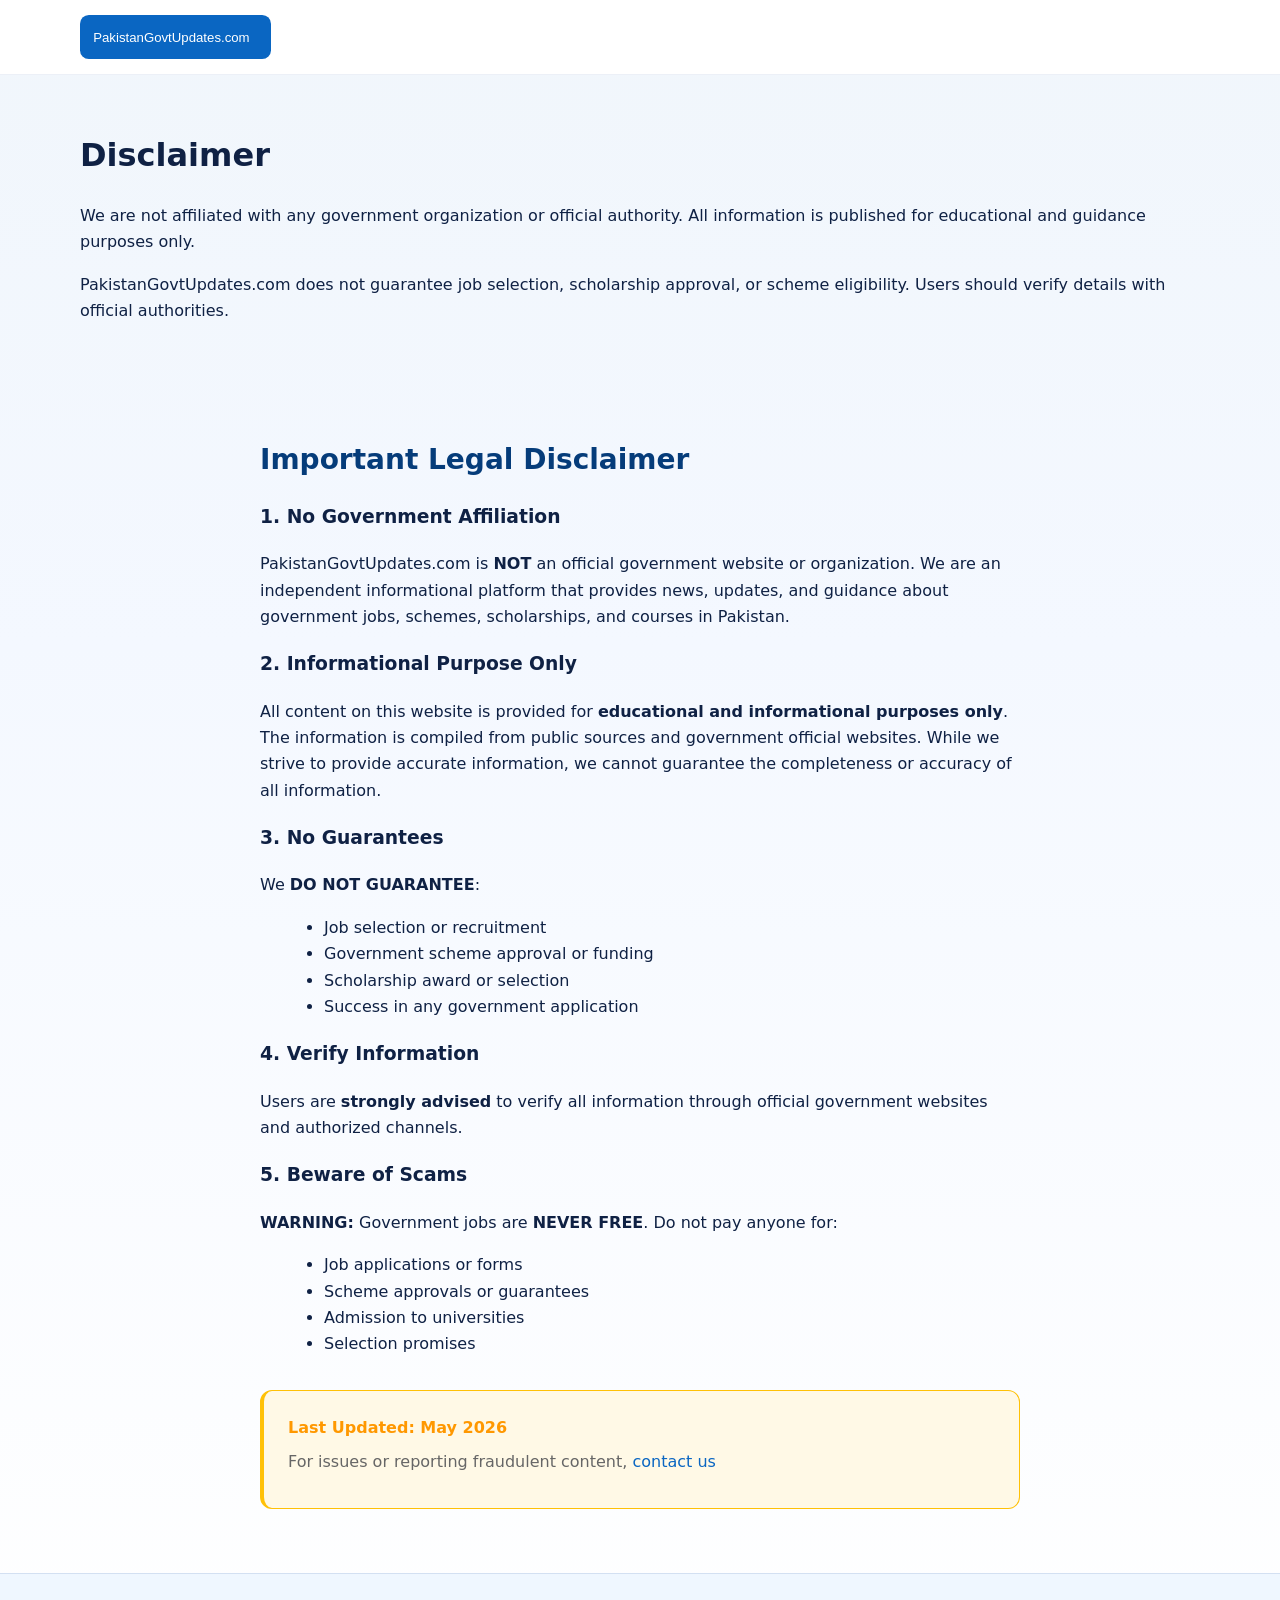
<file: disclaimer.html>
<!doctype html>
<html lang="en">
<head>
  <meta charset="utf-8">
  <meta name="viewport" content="width=device-width,initial-scale=1">
  <title>Disclaimer - PakistanGovtUpdates.com</title>
  <meta name="description" content="Disclaimer for PakistanGovtUpdates.com: not affiliated with government and informational only.">
  <meta property="og:title" content="Disclaimer - PakistanGovtUpdates.com">
  <meta property="og:description" content="This site is informational and not affiliated with government bodies.">
  <link rel="canonical" href="https://PakistanGovtUpdates.com/disclaimer.html">
  <link rel="stylesheet" href="assets/css/style.css">
</head>
<body>
  <header class="site-header"><div class="container nav-inner"><a class="logo" href="index.html"><img src="assets/images/logo.svg" alt="logo" loading="lazy"></a></div></header>
  <main class="container page-content">
    <h1>Disclaimer</h1>
    <p>We are not affiliated with any government organization or official authority. All information is published for educational and guidance purposes only.</p>
    <p>PakistanGovtUpdates.com does not guarantee job selection, scholarship approval, or scheme eligibility. Users should verify details with official authorities.</p>
  </main>
    <main class="container page-content">
      <article style="max-width: 760px; margin: 2rem auto;">
        <h2>Important Legal Disclaimer</h2>

        <h3>1. No Government Affiliation</h3>
        <p>
          PakistanGovtUpdates.com is <strong>NOT</strong> an official government website or organization. We are an independent informational platform that provides news, updates, and guidance about government jobs, schemes, scholarships, and courses in Pakistan.
        </p>

        <h3>2. Informational Purpose Only</h3>
        <p>
          All content on this website is provided for <strong>educational and informational purposes only</strong>. The information is compiled from public sources and government official websites. While we strive to provide accurate information, we cannot guarantee the completeness or accuracy of all information.
        </p>

        <h3>3. No Guarantees</h3>
        <p>We <strong>DO NOT GUARANTEE</strong>:</p>
        <ul style="margin-left: 1.5rem;">
          <li>Job selection or recruitment</li>
          <li>Government scheme approval or funding</li>
          <li>Scholarship award or selection</li>
          <li>Success in any government application</li>
        </ul>

        <h3>4. Verify Information</h3>
        <p>Users are <strong>strongly advised</strong> to verify all information through official government websites and authorized channels.</p>

        <h3>5. Beware of Scams</h3>
        <p><strong>WARNING:</strong> Government jobs are <strong>NEVER FREE</strong>. Do not pay anyone for:
        </p>
        <ul style="margin-left: 1.5rem;">
          <li>Job applications or forms</li>
          <li>Scheme approvals or guarantees</li>
          <li>Admission to universities</li>
          <li>Selection promises</li>
        </ul>

        <div class="disclaimer-notice" style="margin-top: 2rem;">
          <strong>Last Updated: May 2026</strong>
          <p>For issues or reporting fraudulent content, <a href="contact.html">contact us</a></p>
        </div>
      </article>
    </main>
  <footer class="site-footer"><div class="container footer-grid"></div></footer>
  <script src="assets/js/main.js" defer></script>
</body>
</html>
</file>
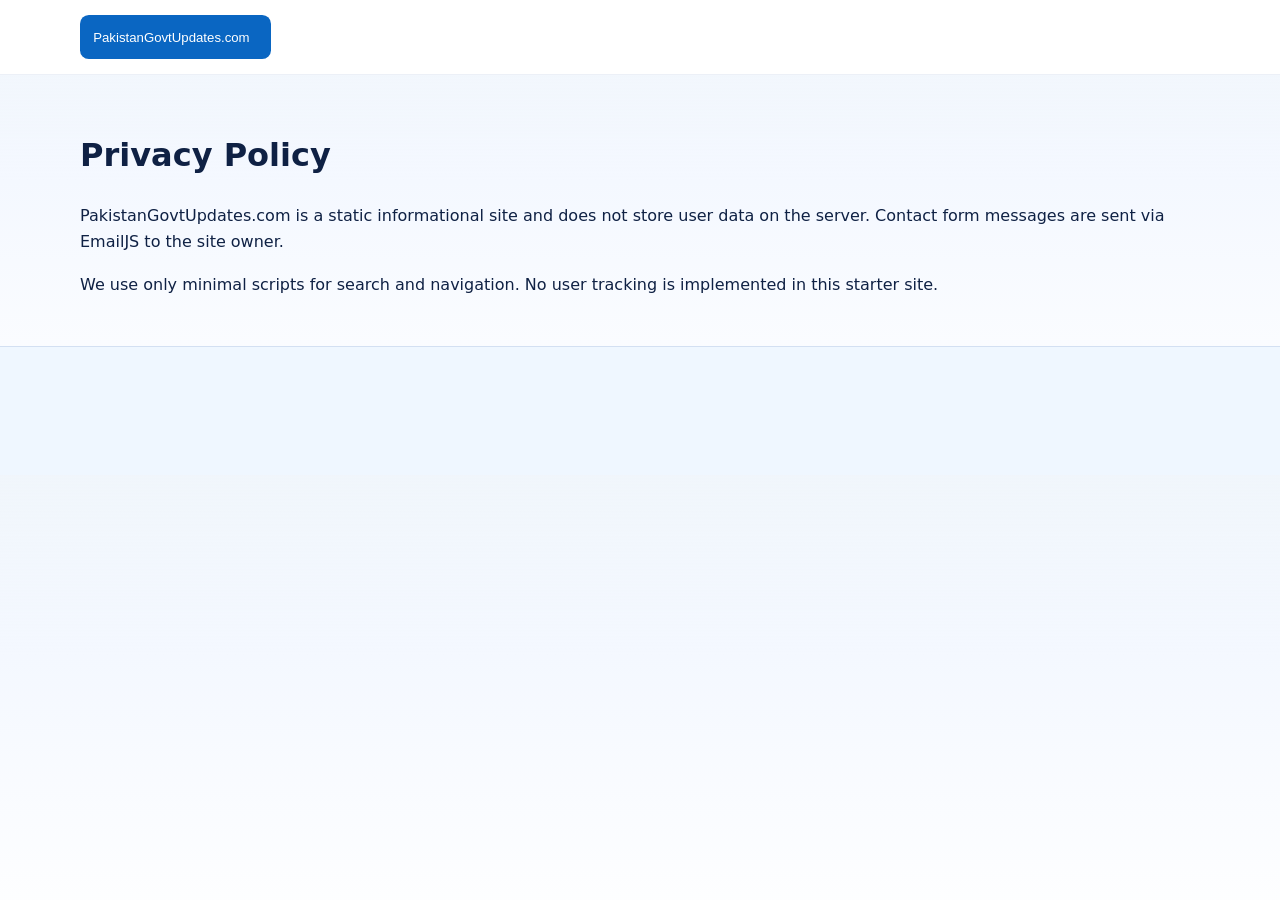
<file: privacy-policy.html>
<!doctype html>
<html lang="en">
<head>
  <meta charset="utf-8">
  <meta name="viewport" content="width=device-width,initial-scale=1">
  <title>Privacy Policy - PakistanGovtUpdates.com</title>
  <meta name="description" content="Privacy policy for PakistanGovtUpdates.com.">
  <meta property="og:title" content="Privacy Policy - PakistanGovtUpdates.com">
  <meta property="og:description" content="Learn how PakistanGovtUpdates handles privacy and data.">
  <link rel="canonical" href="https://PakistanGovtUpdates.com/privacy-policy.html">
  <link rel="stylesheet" href="assets/css/style.css">
</head>
<body>
  <header class="site-header"><div class="container nav-inner"><a class="logo" href="index.html"><img src="assets/images/logo.svg" alt="logo" loading="lazy"></a></div></header>
  <main class="container page-content">
    <h1>Privacy Policy</h1>
    <p>PakistanGovtUpdates.com is a static informational site and does not store user data on the server. Contact form messages are sent via EmailJS to the site owner.</p>
    <p>We use only minimal scripts for search and navigation. No user tracking is implemented in this starter site.</p>
  </main>
  <footer class="site-footer"><div class="container footer-grid"></div></footer>
  <script src="assets/js/main.js" defer></script>
</body>
</html>
</file>
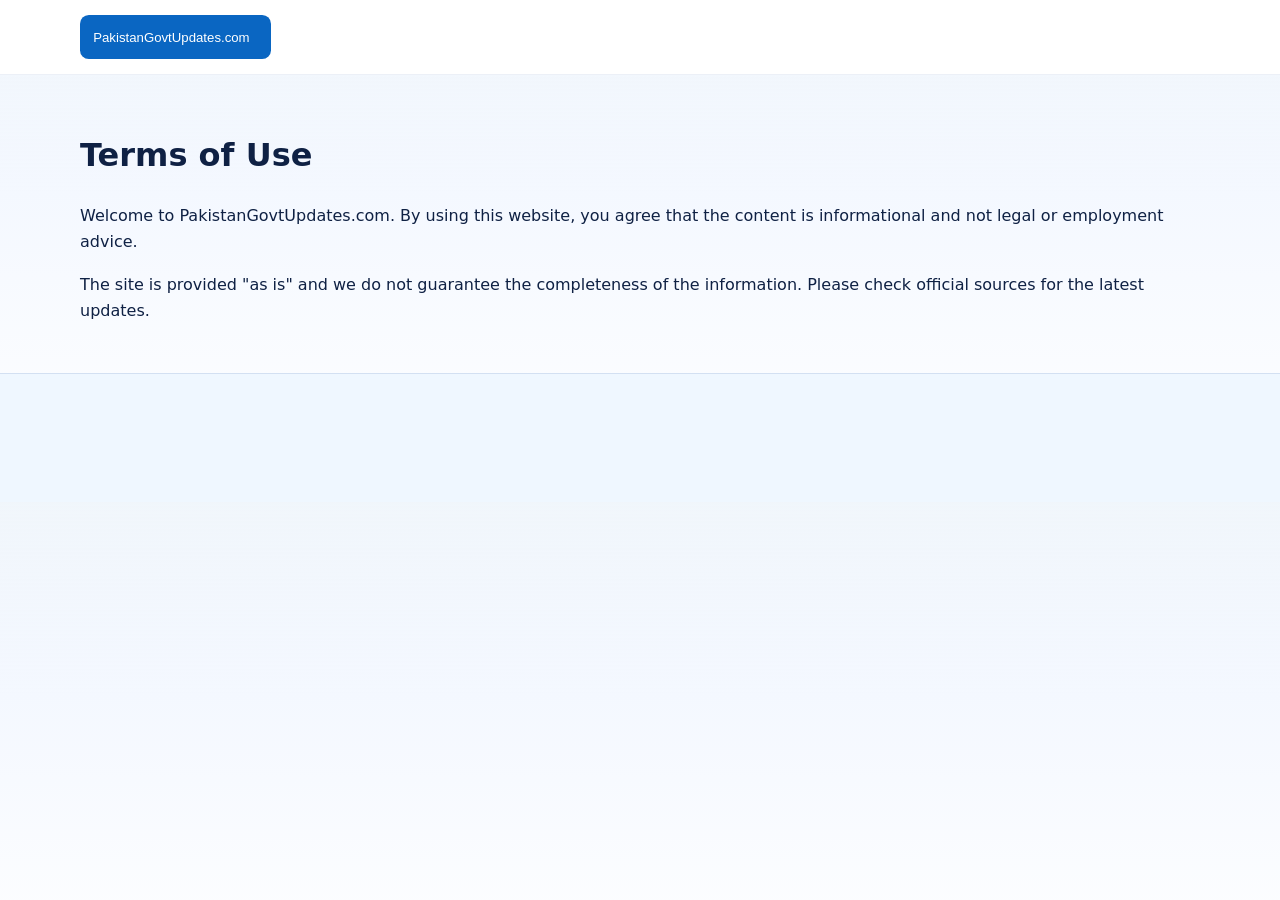
<file: terms.html>
<!doctype html>
<html lang="en">
<head>
  <meta charset="utf-8">
  <meta name="viewport" content="width=device-width,initial-scale=1">
  <title>Terms of Use - PakistanGovtUpdates.com</title>
  <meta name="description" content="Terms of use for PakistanGovtUpdates.com.">
  <meta property="og:title" content="Terms of Use - PakistanGovtUpdates.com">
  <meta property="og:description" content="Terms of use for PakistanGovtUpdates.com.">
  <link rel="canonical" href="https://PakistanGovtUpdates.com/terms.html">
  <link rel="stylesheet" href="assets/css/style.css">
</head>
<body>
  <header class="site-header"><div class="container nav-inner"><a class="logo" href="index.html"><img src="assets/images/logo.svg" alt="logo" loading="lazy"></a></div></header>
  <main class="container page-content">
    <h1>Terms of Use</h1>
    <p>Welcome to PakistanGovtUpdates.com. By using this website, you agree that the content is informational and not legal or employment advice.</p>
    <p>The site is provided "as is" and we do not guarantee the completeness of the information. Please check official sources for the latest updates.</p>
  </main>
  <footer class="site-footer"><div class="container footer-grid"></div></footer>
  <script src="assets/js/main.js" defer></script>
</body>
</html>
</file>
<file: assets/css/style.css>
:root{--blue:#0a66c2;--blue-dark:#053c7a;--muted:#4e627f;--bg:#f4f8ff;--surface:#ffffff;--border:#d5e4f6;--shadow:0 20px 60px rgba(10,102,194,.12);--text:#0f2144;}
*{box-sizing:border-box}
html{scroll-behavior:smooth}
body{margin:0;font-family:Inter,system-ui,Arial,sans-serif;background:linear-gradient(180deg,rgba(10,102,194,.06) 0%,#f4f8ff 38%,#ffffff 100%);color:var(--text);line-height:1.65;-webkit-font-smoothing:antialiased}
img{max-width:100%;display:block}
a{color:var(--blue);text-decoration:none}
button,input,textarea{font:inherit}
.container{max-width:1120px;margin:0 auto;padding:1rem}
.site-header{position:sticky;top:0;z-index:60;background:rgba(255,255,255,.96);backdrop-filter:blur(10px);border-bottom:1px solid rgba(13,63,148,.08)}
.nav-inner{display:flex;align-items:center;justify-content:space-between;gap:1rem;padding:.95rem 0}
.logo img{height:44px}
nav.main-nav{position:relative}
.nav-list{display:flex;gap:1rem;align-items:center;list-style:none;margin:0;padding:0}
.nav-list a{font-weight:600}
.nav-toggle{display:none;background:transparent;border:1px solid var(--border);color:var(--blue);padding:.75rem 1rem;border-radius:12px;cursor:pointer;transition:all .25s ease}
.nav-toggle:hover{background:rgba(10,102,194,.08)}
.hero{padding:4rem 0 2rem;display:grid;grid-template-columns:1.05fr .95fr;gap:2rem;align-items:center}
.hero-copy{text-align:left;max-width:680px;margin:0}
.hero-copy .eyebrow{display:inline-block;margin-bottom:1rem;font-size:.88rem;font-weight:700;color:var(--blue);text-transform:uppercase;letter-spacing:.12em}
.hero h1{font-size:2.8rem;line-height:1.05;margin:.15rem 0 1rem;color:var(--blue-dark)}
.subtitle{color:var(--muted);max-width:760px;margin:.75rem 0 1.75rem;line-height:1.7;font-size:1.02rem}
.hero-visual img{width:100%;height:auto;border-radius:28px;box-shadow:var(--shadow);object-fit:cover}
.ad-slot{padding:0 0 2rem}
.ad-card{background:linear-gradient(180deg,#ffffff,#f5f9ff);padding:1.6rem;border-radius:24px;box-shadow:0 25px 60px rgba(10,102,194,.08);border:1px solid rgba(13,63,148,.12);text-align:center;color:#1f334f;min-height:120px;display:flex;align-items:center;justify-content:center}
.ad-card p{margin:0;font-size:1rem;font-weight:600;line-height:1.6}
.ad-banner .ad-card{max-width:980px;margin:0 auto}
.page-hero{display:grid;grid-template-columns:1fr 1fr;gap:2rem;align-items:center;margin-bottom:2rem}
.page-hero .banner-image img{width:100%;border-radius:24px;box-shadow:var(--shadow);object-fit:cover}
.search-page-form{max-width:720px;margin-top:1rem}
.page-hero .intro-text{margin:1rem 0 0}
.banner-image{border-radius:24px;overflow:hidden}
.page-hero.about-hero,.page-hero.contact-hero,.page-hero.search-hero{background:#fff;padding:1.6rem 1.4rem;border-radius:24px;box-shadow:var(--shadow);border:1px solid rgba(13,63,148,.08)}

@media (max-width:900px){
.hero{grid-template-columns:1fr}
.page-hero{grid-template-columns:1fr}
.hero-panel{grid-template-columns:1fr}
.top-highlights{grid-template-columns:1fr}
}

@media (max-width:720px){
  .nav-toggle{display:inline-flex}
  .nav-list{
    position:absolute;
    top:100%;
    left:0;
    right:0;
    background:#fff;
    flex-direction:column;
    gap:0;
    border-bottom:1px solid var(--border);
    display:none;
    z-index:1000;
    box-shadow:0 10px 30px rgba(0,0,0,.08);
  }
  .nav-list.open{display:flex}
  .nav-list a{padding:1rem 1.25rem;width:100%}
  .container{padding:.85rem}
}
.search-form input{flex:1;border:none;padding:1.05rem 1.2rem;background:#fff;outline:none}
.search-form button{border:none;padding:1rem 1.5rem;background:var(--blue);color:#fff;font-weight:700;cursor:pointer}
.hero-features{display:grid;grid-template-columns:repeat(auto-fit,minmax(180px,1fr));gap:.85rem;margin-top:1.75rem}
.hero-features div{background:rgba(10,102,194,.08);border:1px solid rgba(10,102,194,.12);border-radius:14px;padding:1rem;font-weight:600;color:var(--text)}
.hero-features strong{color:var(--blue)}
.hero-panel{display:grid;grid-template-columns:repeat(auto-fit,minmax(220px,1fr));gap:1rem;margin-top:2rem}
.panel-card{background:linear-gradient(180deg,#fff,#eef7ff);padding:1.3rem;border-radius:18px;box-shadow:var(--shadow);border:1px solid rgba(13,63,148,.08)}
.panel-card h3{margin:0 0 .8rem;color:var(--blue-dark)}
.top-highlights{display:grid;grid-template-columns:repeat(auto-fit,minmax(200px,1fr));gap:1rem;margin-top:-2rem;position:relative;z-index:10}
.intro-text{max-width:900px;margin:1rem auto 2rem;color:#425569;font-size:1rem;line-height:1.75}
.section-intro{max-width:840px;margin:.75rem 0 1.5rem;color:#475b76}
.category-summary-grid{grid-template-columns:repeat(auto-fit,minmax(240px,1fr));margin-bottom:1.75rem}
.more-link{display:inline-flex;align-items:center;gap:.35rem;font-weight:700}
.highlight-card{background:#fff;padding:1.45rem;border-radius:20px;box-shadow:0 20px 45px rgba(10,102,194,.08);border:1px solid rgba(13,63,148,.08)}
.highlight-card h3{margin:0 0 .6rem;color:var(--blue-dark)}
.highlight-card p{margin:0;color:var(--muted)}
section{padding:2.5rem 0}
section.featured{background:rgba(10,102,194,.03);padding-top:3rem;padding-bottom:3rem}
section.featured .section-header{margin-bottom:1.75rem}
h2{font-size:1.75rem;color:var(--blue-dark);margin-bottom:1rem}
.section-header{display:flex;align-items:center;justify-content:space-between;gap:1rem;margin-bottom:1.25rem}
.section-header h2{margin:0;font-size:1.85rem}
.grid{display:grid;gap:1rem}
.card-image{border-radius:18px;overflow:hidden;margin:0;max-height:280px;width:180px;flex-shrink:0}
.card-image img{width:100%;height:280px;display:block;object-fit:cover}
.card-has-image{display:grid;grid-template-columns:180px 1fr;gap:1rem;align-items:flex-start}
.card-body{display:flex;flex-direction:column;gap:1rem}
.post-image{margin:1.75rem 0;border-radius:24px;overflow:hidden;box-shadow:var(--shadow);max-height:440px}
.post-image img{width:100%;height:440px;display:block;object-fit:cover}
.post-file{margin:1.75rem 0;border-radius:24px;overflow:hidden;box-shadow:var(--shadow)}
.pdf-viewer{background:#f5f5f5;border:2px solid #e0e0e0;padding:1rem;display:flex;align-items:center;justify-content:center;min-height:500px}
.pdf-viewer embed{border-radius:12px}
.post-page{padding:2.5rem 0}
.post-page #postContent{background:#fff;padding:2rem;border-radius:26px;box-shadow:var(--shadow);border:1px solid rgba(13,63,148,.1)}
.post-page #postTitle{font-size:2.6rem;line-height:1.05;margin-bottom:.75rem;color:var(--blue-dark)}
.post-page #postMeta{color:var(--muted);margin-bottom:1.5rem;letter-spacing:.02em}
.more-link{display:inline-flex;align-items:center;gap:.4rem;padding:.75rem 1.1rem;border-radius:999px;border:1px solid rgba(10,102,194,.2);background:rgba(10,102,194,.08);color:var(--blue);font-weight:700;transition:all .25s ease}
.more-link:hover{background:rgba(10,102,194,.16);transform:translateY(-1px)}
.card{background:#fff;padding:1.4rem;border-radius:22px;box-shadow:var(--shadow);border:1px solid rgba(13,63,148,.08);transition:transform .25s ease,box-shadow .25s ease,border-color .25s ease;overflow:hidden}
.card:hover{transform:translateY(-4px);box-shadow:0 24px 60px rgba(10,102,194,.15);border-color:rgba(10,102,194,.14)}
.card h3{margin:.2rem 0 .75rem;color:var(--blue-dark);font-size:1.2rem}
.card p{margin:.75rem 0;color:#4f647f;line-height:1.7}
.cards{grid-template-columns:repeat(auto-fit,minmax(260px,1fr))}
.categories-grid{grid-template-columns:repeat(auto-fit,minmax(200px,1fr));margin-bottom:1rem}
.filter-panel{display:flex;flex-wrap:wrap;gap:.75rem;margin:1rem 0;padding:0}
.filter-btn{padding:.85rem 1rem;border:1px solid var(--border);border-radius:999px;background:#fff;color:var(--blue);cursor:pointer;transition:background .2s,border-color .2s,color .2s}
.filter-btn.active,.filter-btn:hover{background:var(--blue);color:#fff;border-color:var(--blue)}
.guidance-card{background:#eef6ff;border-left:4px solid var(--blue);padding:1.6rem;border-radius:20px}
.guidance-actions{display:flex;flex-wrap:wrap;gap:.85rem;margin-top:1.25rem}
.guidance-actions a{display:inline-flex;align-items:center;gap:.5rem;padding:.9rem 1.1rem;border-radius:14px;background:var(--blue);color:#fff;font-weight:700}

.whatsapp{background:#25d366;border:none;text-decoration:none}
.whatsapp:hover{background:#20ba58;transform:scale(1.05)}
.email{background:#ea4335}
.email:hover{background:#c5221f;transform:scale(1.05)}

.whatsapp-float{display:flex;align-items:center;justify-content:center;width:56px;height:56px;background:#25d366;border-radius:50%;color:#fff;text-decoration:none;font-weight:700;font-size:1.4rem;box-shadow:var(--shadow);transition:all .3s ease}
.whatsapp-float:hover{background:#20ba58;transform:scale(1.1);box-shadow:0 8px 20px rgba(37,211,102,.4)}

/* Enhanced Footer Styling */
.site-footer{background:linear-gradient(180deg,#eff7ff 0%,#e8f0ff 100%)}
.site-footer h3,
.site-footer h4{color:var(--blue-dark);margin-bottom:1rem}
.site-footer a{color:var(--blue);text-decoration:none;transition:all .3s ease}
.site-footer a:hover{color:var(--blue-dark);text-decoration:underline}
.site-footer ul{list-style:none;padding:0;margin:0}
.site-footer li{margin:.5rem 0}
.footer-bottom{text-align:center;padding-top:1.5rem;border-top:1px solid rgba(10,102,194,.1);color:var(--muted);font-size:.9rem}

/* Disclaimer Styling */
.disclaimer-notice{background:#fff9e6;border:1px solid #ffc107;border-radius:12px;padding:1.5rem;margin:2rem 0;border-left:4px solid #ffc107}
.disclaimer-notice strong{color:#ff9800;display:block;margin-bottom:.5rem}
.disclaimer-notice p{margin:.5rem 0;color:#666}
.site-footer{background:#eff7ff;padding:3rem 0;border-top:1px solid rgba(13,63,148,.12)}
.footer-grid{display:grid;grid-template-columns:1.6fr 1fr 1fr;gap:1.5rem}
.footer-grid h4{margin-bottom:.9rem}
.footer-grid ul{list-style:none;padding:0;margin:0}
.footer-grid li{margin:.55rem 0}
.footer-bottom{margin-top:2rem;color:var(--muted);font-size:.95rem}
.back-to-top{position:fixed;right:1rem;bottom:5.5rem;background:var(--blue);color:#fff;padding:.8rem 1rem;border-radius:999px;box-shadow:0 18px 45px rgba(10,102,194,.22);cursor:pointer;display:none;z-index:60}
.whatsapp-float{position:fixed;right:1rem;bottom:1rem;z-index:60}
.whatsapp-float img{width:52px;height:52px}
.page-content{padding:2rem 0}
.contact-page label{display:block;margin-bottom:1rem;font-weight:600;color:#253a5a}
.contact-page input,.contact-page textarea{width:100%;padding:1rem;border:1px solid var(--border);border-radius:14px;background:#fff;margin-top:.5rem}
.contact-form button{background:var(--blue);color:#fff;border:none;padding:1rem 1.2rem;border-radius:14px;cursor:pointer;margin-top:.75rem}
.form-message{margin-top:.85rem;font-weight:600}
.form-message.success{color:#0d6b20}
.form-message.error{color:#bf1e2e}
.post-page{padding:2rem 0}
.post-page h1{font-size:2.2rem;color:var(--blue);margin-bottom:.75rem}
.post-page .muted{margin-bottom:1.5rem}
.post-page article{max-width:760px}
.post-page article p{margin-bottom:1rem;color:#33405a}

/* Admin Link in Footer */
.admin-link{display:inline-block;margin-top:1rem;padding:.75rem 1rem;background:var(--blue);color:#fff;border-radius:8px;text-decoration:none;font-weight:600;font-size:.9rem}
.admin-link:hover{background:var(--blue-dark)}
@media (max-width:900px){.footer-grid{grid-template-columns:1fr 1fr}.nav-inner{flex-wrap:wrap}.hero{padding:2.5rem 0 1rem}.search-form{flex-direction:column}.search-form input{border-radius:18px 18px 0 0;border-right:none}.search-form button{border-radius:0 0 18px 18px;border-top:1px solid var(--border)}.hero-panel{grid-template-columns:1fr}.top-highlights{grid-template-columns:1fr}}
@media (max-width:720px){
  .nav-toggle{display:inline-flex}
  .nav-list{
    position:absolute;
    top:100%;
    left:0;
    right:0;
    background:#fff;
    flex-direction:column;
    gap:0;
    border-bottom:1px solid var(--border);
    display:none;
    z-index:1000;
    padding-top:0.5rem;
    box-shadow:0 10px 30px rgba(0,0,0,0.08);
  }
  .nav-list.open{
    display:flex;
  }
  .nav-list a{
    padding:1rem 1.25rem;
    width:100%;
  }
  .categories-grid,.cards{grid-template-columns:1fr}
  .card-has-image{grid-template-columns:1fr !important}
  .card-image{width:100%;height:auto;max-height:240px}
  .card-image img{height:auto;width:100%}
  .pdf-viewer embed{height:400px !important}
  .container{padding:.85rem}
}
</file>
